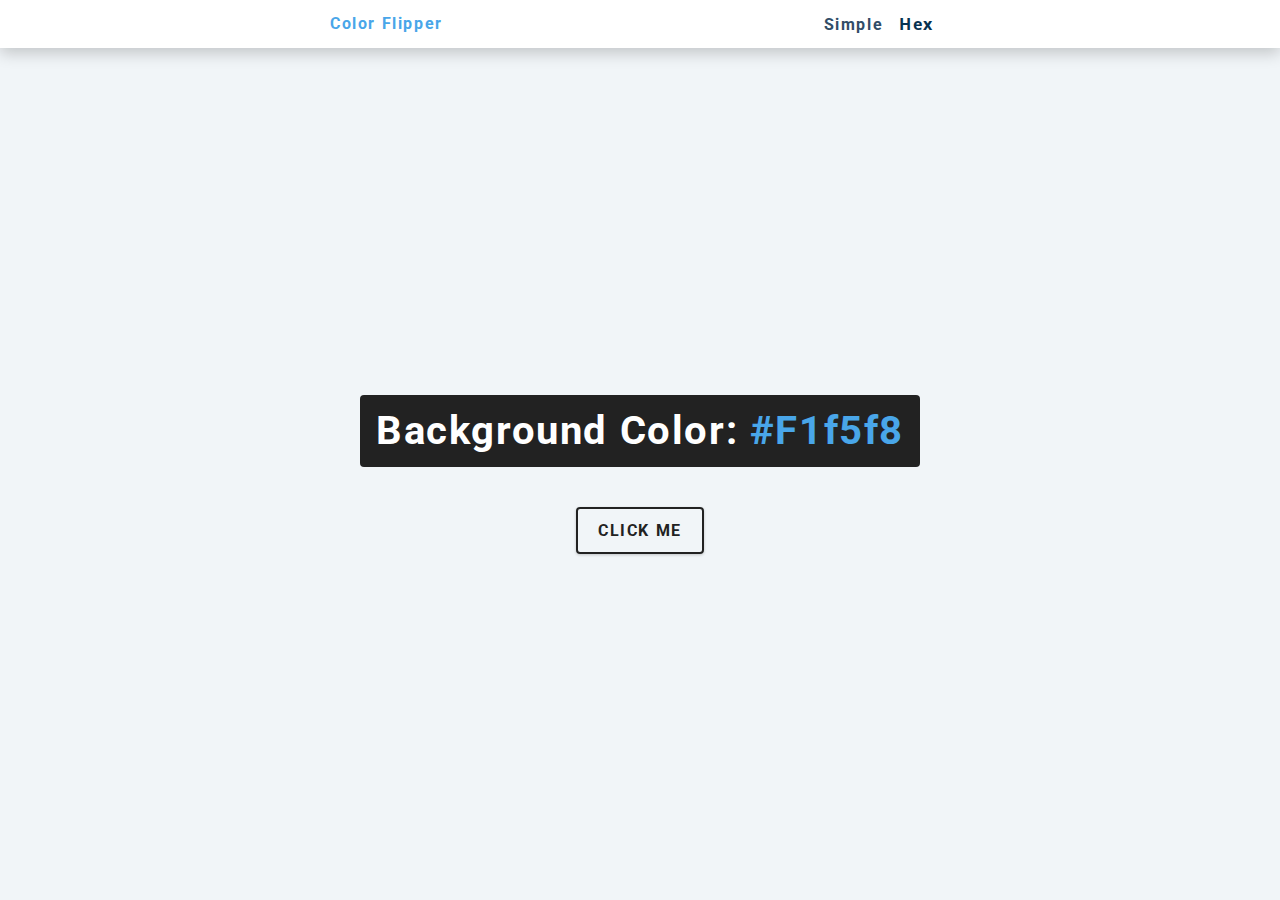
<file: index.html>
<!DOCTYPE html>
<html lang="en">
  <head>
    <meta charset="UTF-8" />
    <meta name="viewport" content="width=device-width, initial-scale=1.0" />
    <title>Color Flipper || Simple</title>

    <!-- styles -->
    <link rel="stylesheet" href="styles.css" />
  </head>
  <body>
    <nav>
      <div class="nav-center">
        <h4>Color Flipper</h4>
        <ul class="nav-links">
          <li>
            <a href="./index.html" class="selected">Simple</a>
          </li>
          <li>
            <a href="./hex.html">Hex</a>
          </li>
        </ul>
      </div>
    </nav>
    <main>
      <div class="container">
        <h2>Background Color: <span class="color"> #f1f5f8 </span></h2>
        <button class="btn btn-hero" id="btn">Click Me</button>
      </div>
    </main>
    <!-- javascript -->
    <script src="app.js"></script>
  </body>
</html>
</file>
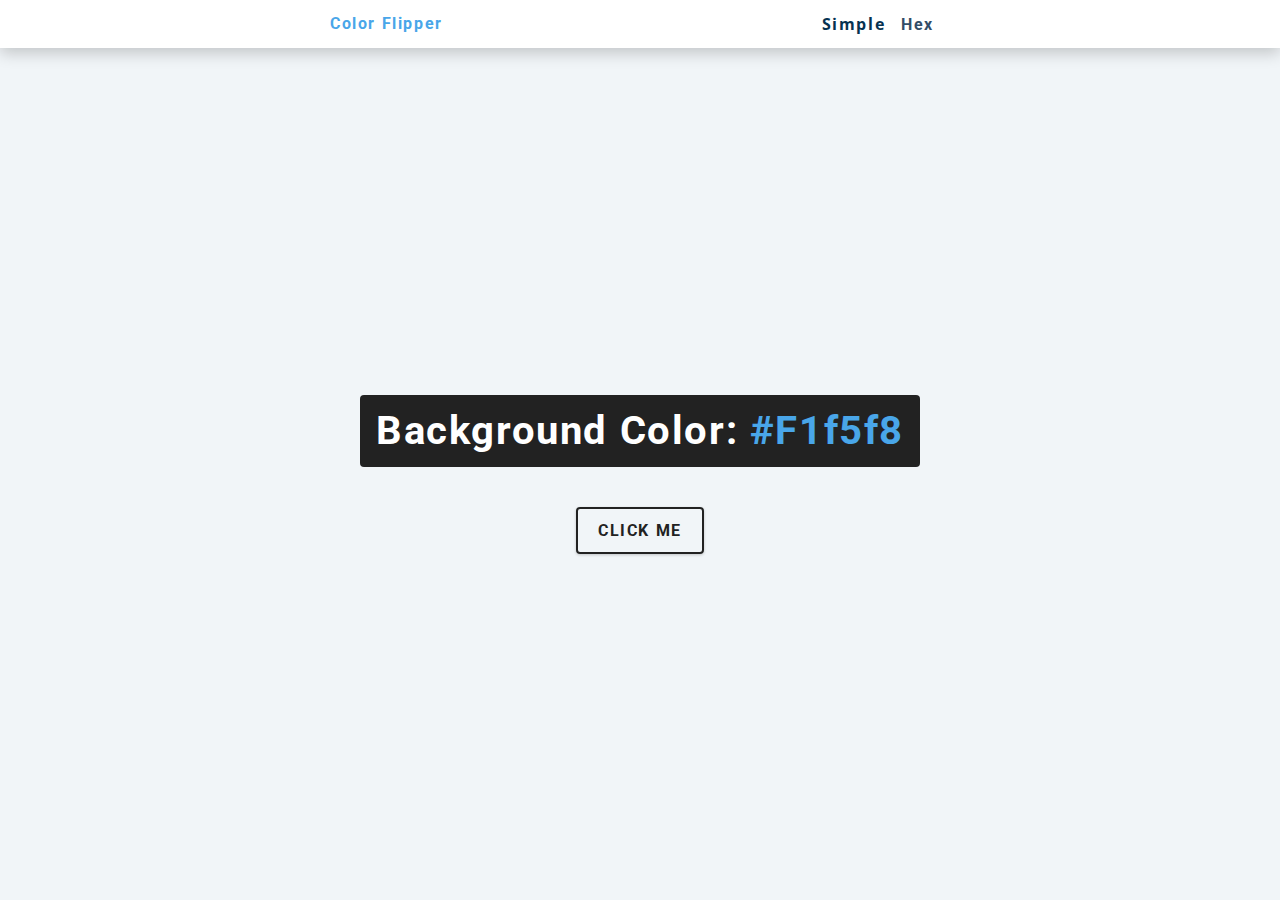
<file: hex.html>
<!DOCTYPE html>
<html lang="en">
  <head>
    <meta charset="UTF-8" />
    <meta name="viewport" content="width=device-width, initial-scale=1.0" />
    <title>Color Flipper || Simple</title>

    <!-- styles -->
    <link rel="stylesheet" href="styles.css" />
  </head>

  <body>
    <nav>
      <div class="nav-center">
        <h4>color flipper</h4>
        <ul class="nav-links">
          <li><a href="index.html">simple</a></li>
          <li><a href="hex.html" class="selected">hex</a></li>
        </ul>
      </div>
    </nav>
    <main>
      <div class="container">
        <h2>background color: <span class="color">#f1f5f8</span></h2>
        <button class="btn btn-hero" id="btn">click me</button>
      </div>
    </main>
    <!-- javascript -->
    <script src="hex.js"></script>
  </body>
</html>
</file>
<file: styles.css>
/*
=============== 
Fonts
===============
*/
@import url("https://fonts.googleapis.com/css?family=Open+Sans|Roboto:400,700&display=swap");

/*
=============== 
Variables
===============
*/

:root {
  /* dark shades of primary color*/
  --clr-primary-1: hsl(205, 86%, 17%);
  --clr-primary-2: hsl(205, 77%, 27%);
  --clr-primary-3: hsl(205, 72%, 37%);
  --clr-primary-4: hsl(205, 63%, 48%);
  /* primary/main color */
  --clr-primary-5: hsl(205, 78%, 60%);
  /* lighter shades of primary color */
  --clr-primary-6: hsl(205, 89%, 70%);
  --clr-primary-7: hsl(205, 90%, 76%);
  --clr-primary-8: hsl(205, 86%, 81%);
  --clr-primary-9: hsl(205, 90%, 88%);
  --clr-primary-10: hsl(205, 100%, 96%);
  /* darkest grey - used for headings */
  --clr-grey-1: hsl(209, 61%, 16%);
  --clr-grey-2: hsl(211, 39%, 23%);
  --clr-grey-3: hsl(209, 34%, 30%);
  --clr-grey-4: hsl(209, 28%, 39%);
  /* grey used for paragraphs */
  --clr-grey-5: hsl(210, 22%, 49%);
  --clr-grey-6: hsl(209, 23%, 60%);
  --clr-grey-7: hsl(211, 27%, 70%);
  --clr-grey-8: hsl(210, 31%, 80%);
  --clr-grey-9: hsl(212, 33%, 89%);
  --clr-grey-10: hsl(210, 36%, 96%);
  --clr-white: #fff;
  --clr-red-dark: hsl(360, 67%, 44%);
  --clr-red-light: hsl(360, 71%, 66%);
  --clr-green-dark: hsl(125, 67%, 44%);
  --clr-green-light: hsl(125, 71%, 66%);
  --clr-black: #222;
  --ff-primary: "Roboto", sans-serif;
  --ff-secondary: "Open Sans", sans-serif;
  --transition: all 0.3s linear;
  --spacing: 0.1rem;
  --radius: 0.25rem;
  --light-shadow: 0 5px 15px rgba(0, 0, 0, 0.1);
  --dark-shadow: 0 5px 15px rgba(0, 0, 0, 0.2);
  --max-width: 1170px;
  --fixed-width: 620px;
}
/*
=============== 
Global Styles
===============
*/

*,
::after,
::before {
  margin: 0;
  padding: 0;
  box-sizing: border-box;
}
body {
  font-family: var(--ff-secondary);
  background: var(--clr-grey-10);
  color: var(--clr-grey-1);
  line-height: 1.5;
  font-size: 0.875rem;
}
ul {
  list-style-type: none;
}
a {
  text-decoration: none;
}
h1,
h2,
h3,
h4 {
  letter-spacing: var(--spacing);
  text-transform: capitalize;
  line-height: 1.25;
  margin-bottom: 0.75rem;
  font-family: var(--ff-primary);
}
h1 {
  font-size: 3rem;
}
h2 {
  font-size: 2rem;
}
h3 {
  font-size: 1.25rem;
}
h4 {
  font-size: 0.875rem;
}
p {
  margin-bottom: 1.25rem;
  color: var(--clr-grey-5);
}
@media screen and (min-width: 800px) {
  h1 {
    font-size: 4rem;
  }
  h2 {
    font-size: 2.5rem;
  }
  h3 {
    font-size: 1.75rem;
  }
  h4 {
    font-size: 1rem;
  }
  body {
    font-size: 1rem;
    transition: background-color 0.1s ease-in;
  }
  h1,
  h2,
  h3,
  h4 {
    line-height: 1;
  }
}
/*  global classes */

/* section */
.section {
  padding: 5rem 0;
}

.section-center {
  width: 90vw;
  margin: 0 auto;
  max-width: 1170px;
}
@media screen and (min-width: 992px) {
  .section-center {
    width: 95vw;
  }
}
main {
  min-height: 100vh;
  display: grid;
  place-items: center;
}

/*
=============== 
Nav
===============
*/
nav {
  background: var(--clr-white);
  height: 3rem;
  display: grid;
  align-items: center;
  box-shadow: var(--dark-shadow);
}
.nav-center {
  width: 90vw;
  max-width: var(--fixed-width);
  margin: 0 auto;
  display: flex;
  align-items: center;
  justify-content: space-between;
}
.nav-center h4 {
  margin-bottom: 0;
  color: var(--clr-primary-5);
}
.nav-links {
  display: flex;
}
nav a {
  text-transform: capitalize;
  font-weight: 700;
  font-size: 1rem;
  color: var(--clr-primary-1);
  letter-spacing: var(--spacing);
  margin-right: 1rem;
}
nav a:hover {
  color: var(--clr-primary-5);
}
/*
=============== 
Container
===============
*/
main {
  min-height: calc(100vh - 3rem);
  display: grid;
  place-items: center;
}
.container {
  text-align: center;
}
.container h2 {
  background: var(--clr-black);
  color: var(--clr-white);
  padding: 1rem;
  border-radius: var(--radius);
  margin-bottom: 2.5rem;
}
.color {
  color: var(--clr-primary-5);
}
.btn-hero {
  font-family: var(--ff-primary);
  text-transform: uppercase;
  background: transparent;
  color: var(--clr-black);
  letter-spacing: var(--spacing);
  display: inline-block;
  font-weight: 700;
  transition: var(--transition);
  border: 2px solid var(--clr-black);
  cursor: pointer;
  box-shadow: 0 1px 3px rgba(0, 0, 0, 0.2);
  border-radius: var(--radius);
  font-size: 1rem;
  padding: 0.75rem 1.25rem;
}
.btn-hero:hover {
  color: var(--clr-white);
  background: var(--clr-black);
}

.selected {
  color: var(--clr-grey-3);
  font-family: var(--ff-primary);
}
</file>
